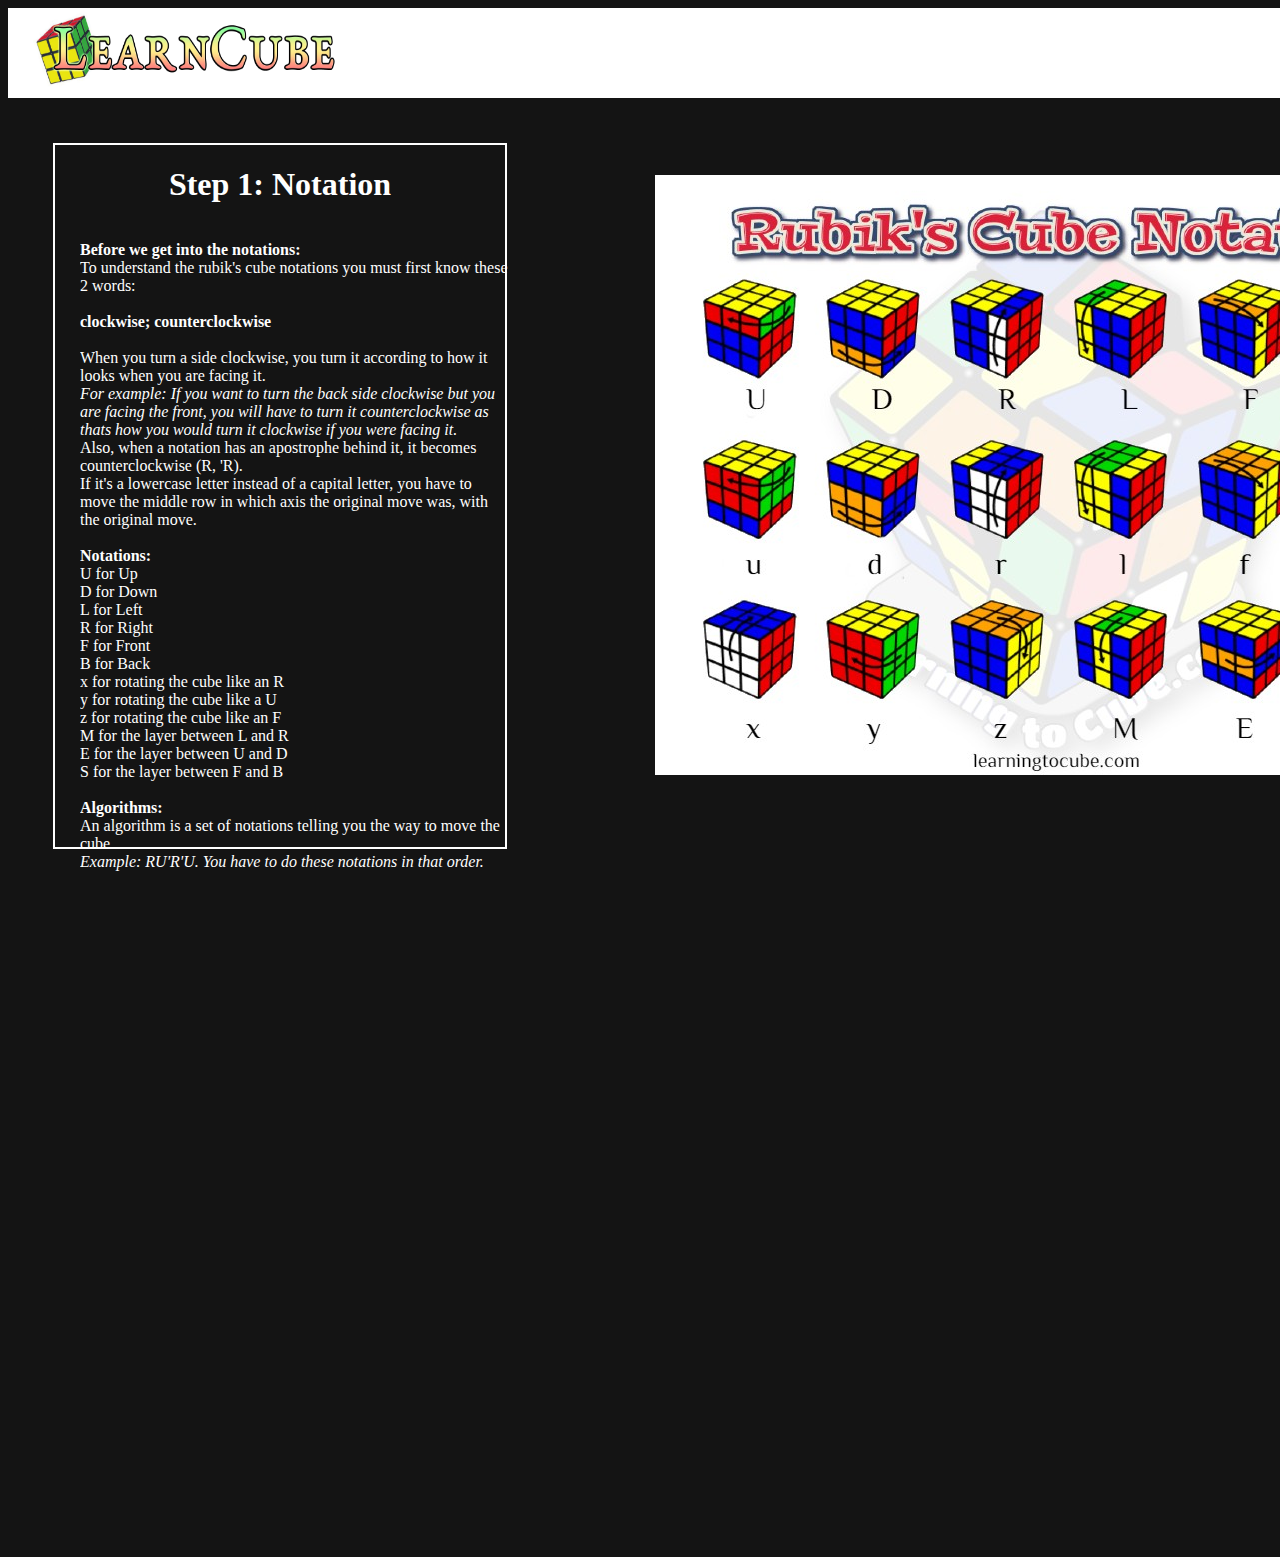
<file: Cube Tutorial/index.html>
<!DOCTYPE html>
<html lang="en">
<head>
    <meta name="viewport" content="width=device-width, initial-scale=1.0">
    <link rel="stylesheet" href="style.css">
    <title></title>
</head>
<body>
    <div id="topbar">
        <img src="Learncube.jpg" alt="Learncube" class="img1">
    </div>
    <div id="instructions" style="display: insline;">
        <h1 class="stepsname">Step 1: Notation</h1>
        <div id="instructions2">
            <p style="color: white;"> <b>Before we get into the notations:</b> <br>
To understand the rubik's cube notations you must first know these 2 words: <br>
                <br>
<b>clockwise; counterclockwise</b><br>
                <br>
When you turn a side clockwise, you turn it according to how it looks when you are facing it.<br>
<i>For example: If you want to turn the back side clockwise but you are facing the front, you will have to turn it counterclockwise as thats
how you would turn it clockwise if you were facing it.<br>
                </i>
Also, when a notation has an apostrophe behind it, it becomes counterclockwise (R, 'R). <br>
If it's a lowercase letter instead of a capital letter, you have to move the middle row in which axis the original
move was, with the original move. <br>
                <br>
<b>Notations:</b><br>
U for Up <br>
D for Down <br>
L for Left <br>
R for Right <br>
F for Front <br>
B for Back <br>
x for rotating the cube like an R <br>
y for rotating the cube like a U <br>
z for rotating the cube like an F <br>
M for the layer between L and R <br>
E for the layer between U and D <br>
S for the layer between F and B<br>
                <br>
<b>Algorithms:</b><br>
An algorithm is a set of notations telling you the way to move the cube.<br>
<i>Example: RU'R'U. You have to do these notations in that order.</i><br>
            </p>
        </div>
        <img src="All-Rubiks-Cube-Notation.jpg" alt="cube" class="cube">
        <a href="cross.html" style="text-decoration: none;"><h1 class="button1">Next step ></h1></a>
    </div>


</body>
</html>
</file>
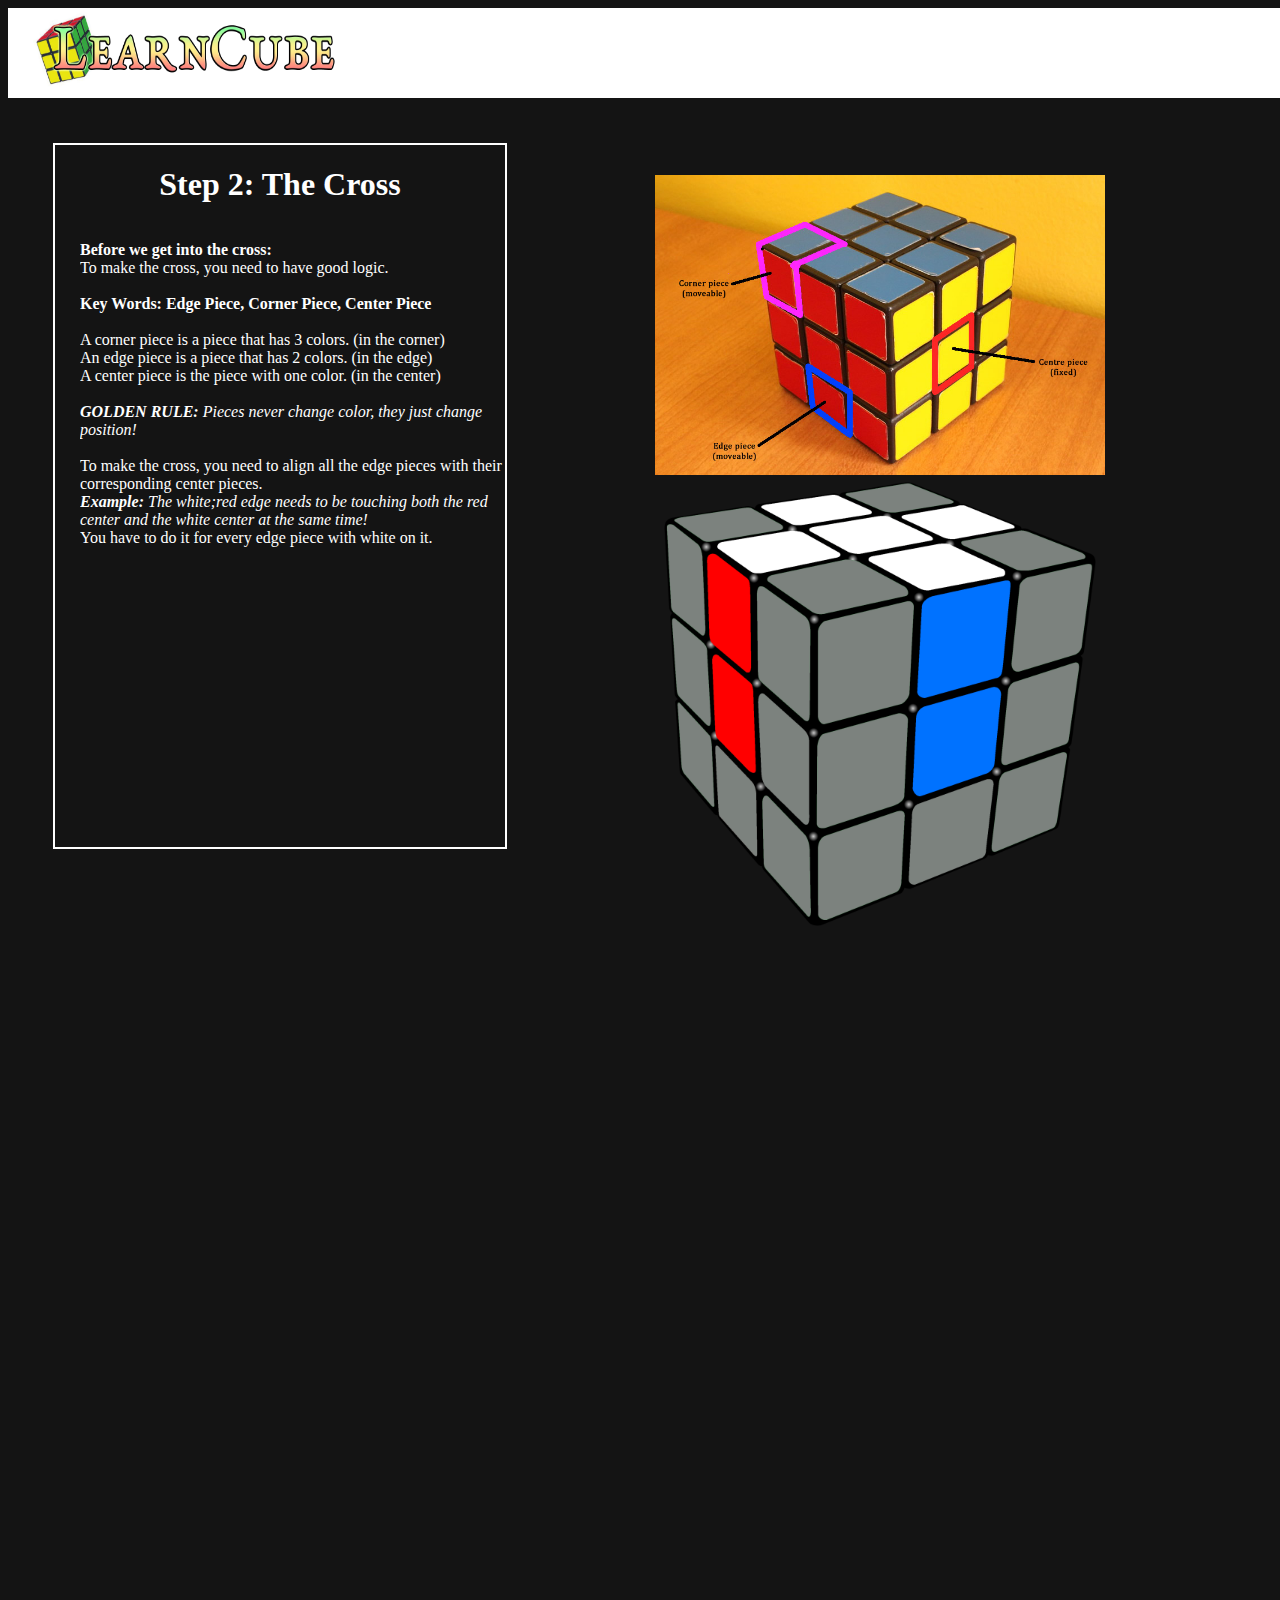
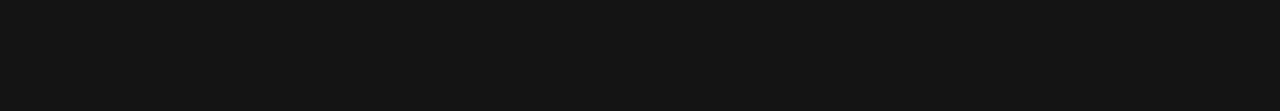
<file: Cube Tutorial/cross.html>
<!DOCTYPE html>
<html lang="en">
<head>
    <link rel="stylesheet" href="style.css">
    <title></title>
</head>
<body>
    <div id="topbar">
        <img src="Learncube.jpg" alt="Learncube" class="img1">
    </div>
    <div id="instructions" style="display: insline;">
        <h1 class="stepsname">Step 2: The Cross</h1>
        <div id="instructions2">
            <p style="color: white;"> <b>Before we get into the cross:</b> <br>
                To make the cross, you need to have good logic.<br>
                <br>
                <b>Key Words: Edge Piece, Corner Piece, Center Piece</b><br>
                <br>
                A corner piece is a piece that has 3 colors. (in the corner)<br>
                An edge piece is a piece that has 2 colors. (in the edge)<br>
                A center piece is the piece with one color. (in the center)<br>
                <br>
                <i><b>GOLDEN RULE:</b> Pieces never change color, they just change position!</i><br>
                <br>
                To make the cross, you need to align all the edge pieces with their corresponding center pieces.<br>
                <i><b>Example:</b> The white;red edge needs to be touching both the red center and the white center at the same time!</i><br>
                You have to do it for every edge piece with white on it.<br>
                <br>
            </p>
        </div>
        <div>
            <img src="Cube Pieces.jpg" alt="cube" class="cube" width="450px" height="300px">
            <img src="Crosscube.png" alt="cube" class="cube" width="450px" height="450px">
        </div>
        <a href="F2L.html" style="text-decoration: none;"><h1 class="button1" style="bottom: 750px;">Next step ></h1></a>
    </div>


</body>
</html>
</file>
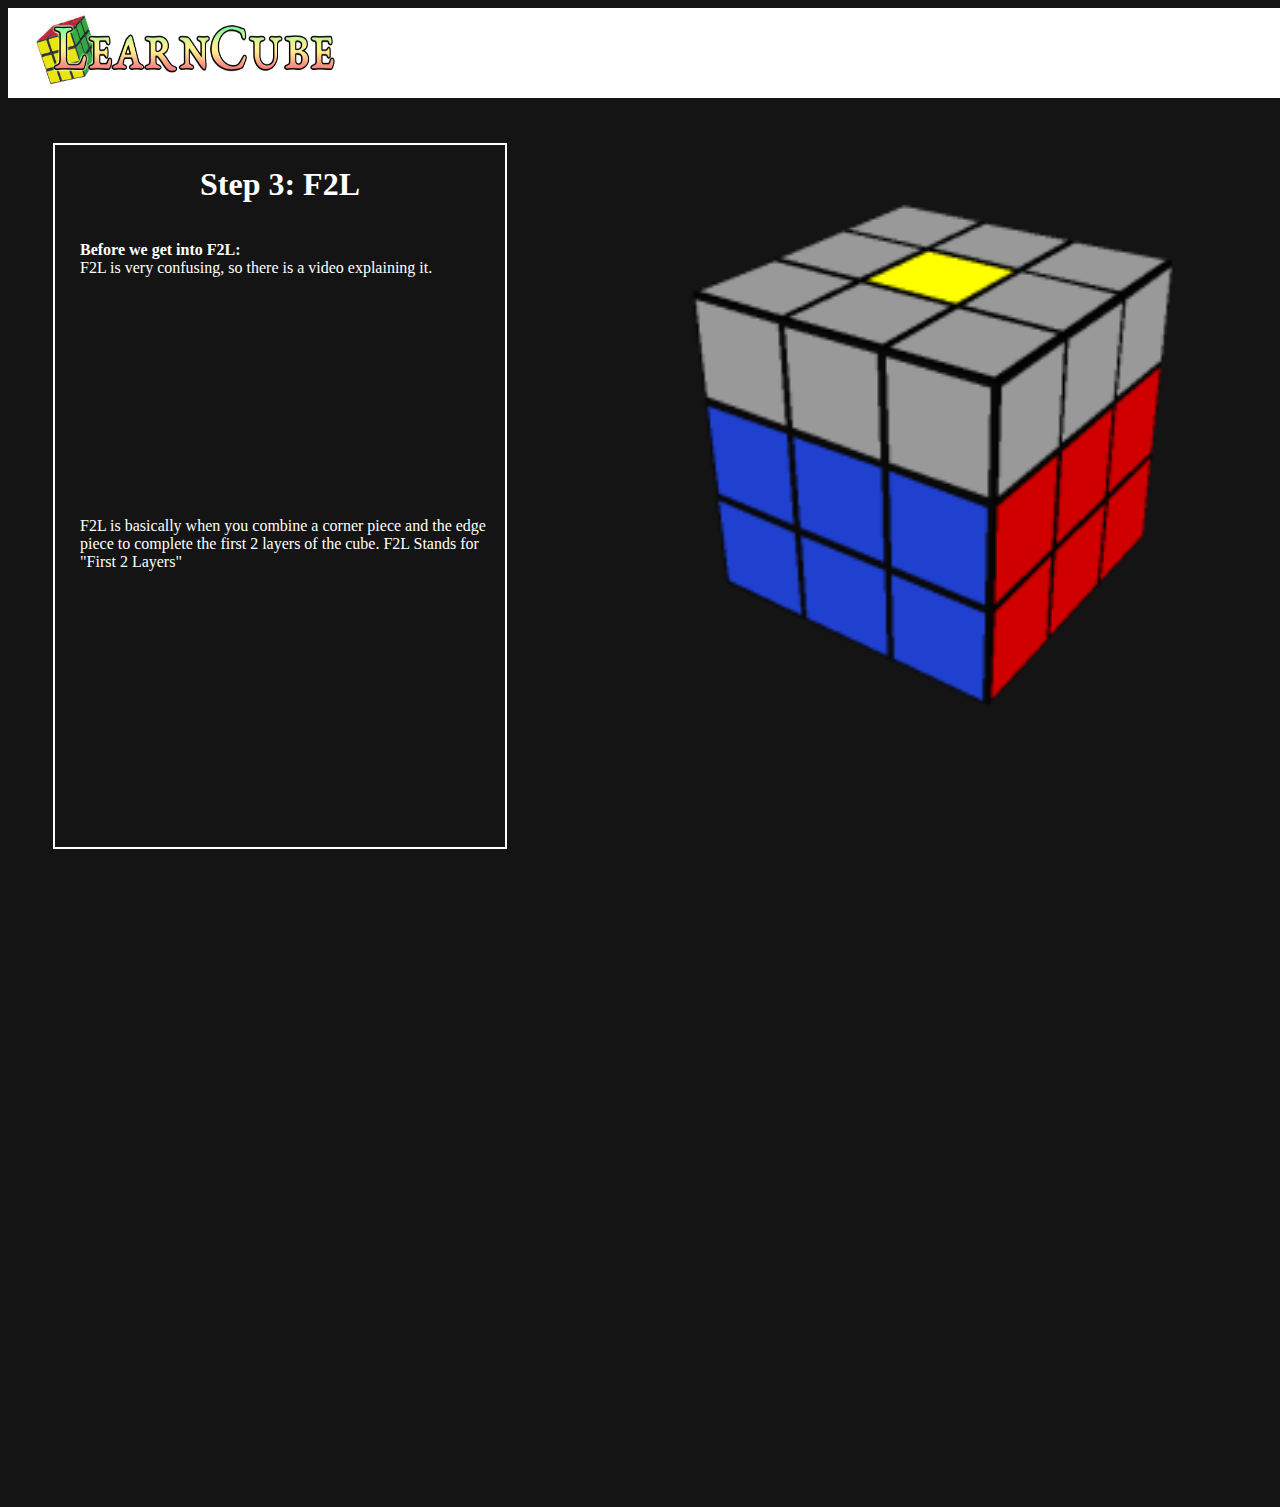
<file: Cube Tutorial/F2L.html>
<!DOCTYPE html>
<html lang="en">
<head>
    <link rel="stylesheet" href="style.css">
    <title></title>
</head>
<body>
    <div id="topbar">
        <img src="Learncube.jpg" alt="Learncube" class="img1">
    </div>
    <div id="instructions" style="display: insline;">
        <h1 class="stepsname">Step 3: F2L</h1>
        <div id="instructions2">
            <p style="color: white;"> <b>Before we get into F2L:</b> <br>
                F2L is very confusing, so there is a video explaining it.<br>
                <br>
                <iframe width="300" height="200" src="https://www.youtube.com/embed/Ar_Zit1VLG0?si=BYcv2sIp2oWRzjkP" title="YouTube video player" frameborder="0" allow="accelerometer; autoplay; clipboard-write; encrypted-media; gyroscope; picture-in-picture; web-share" allowfullscreen></iframe><br  >
                <br>
                F2L is basically when you combine a corner piece and the edge piece to complete the first 2 layers
                of the cube. F2L Stands for "First 2 Layers"<br>
                <br>
            </p>
        </div>
        <img src="f2l.png" alt="cube" class="cube" width="550px" height="550px">
        <a href="ollpll.html" style="text-decoration: none;"><h1 class="button1" style="bottom: 550px;">Next step ></h1></a>
    </div>


</body>
</html>
</file>
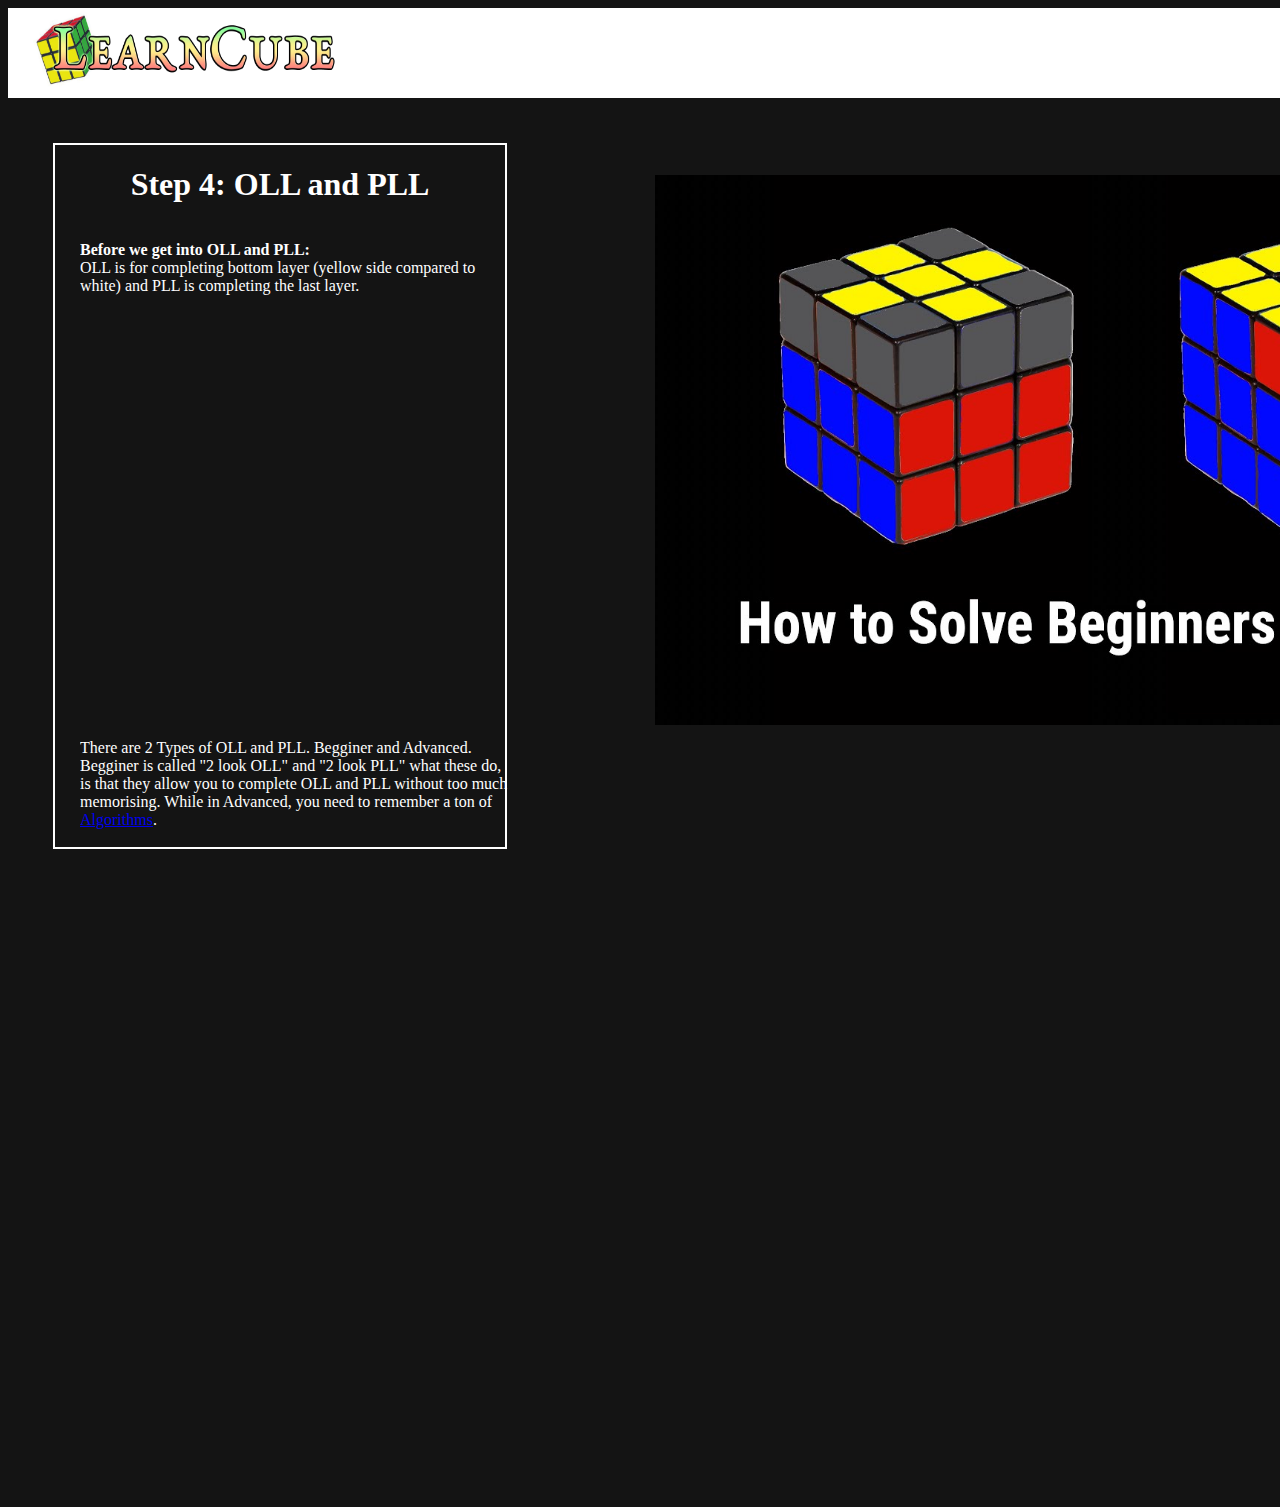
<file: Cube Tutorial/ollpll.html>
<!DOCTYPE html>
<html lang="en">
<head>
    <link rel="stylesheet" href="style.css">
    <title></title>
</head>
<body>
    <div id="topbar">
        <img src="Learncube.jpg" alt="Learncube" class="img1">
    </div>
    <div id="instructions" style="display: insline;">
        <h1 class="stepsname">Step 4: OLL and PLL</h1>
        <div id="instructions2">
            <p style="color: white;"> <b>Before we get into OLL and PLL:</b> <br>
                OLL is for completing bottom layer (yellow side compared to white) and PLL is completing
                the last layer.<br>
                <br>
                <iframe width="300" height="200" src="https://www.youtube.com/embed/GhmYBgLoQQg?si=lBXSJG2ti6WEP2ts" title="YouTube video player" frameborder="0" allow="accelerometer; autoplay; clipboard-write; encrypted-media; gyroscope; picture-in-picture; web-share" allowfullscreen></iframe><br>
                <iframe width="300" height="200" src="https://www.youtube.com/embed/sD_EtpxXiaI?si=hFf_-6r7crGfIoea" title="YouTube video player" frameborder="0" allow="accelerometer; autoplay; clipboard-write; encrypted-media; gyroscope; picture-in-picture; web-share" allowfullscreen></iframe><br>
                <br>
                There are 2 Types of OLL and PLL. Begginer and Advanced. Begginer is called "2 look OLL" and "2 look PLL"
                what these do, is that they allow you to complete OLL and PLL without too much memorising. While in Advanced, you need to remember
                a ton of <a href="notation.html">Algorithms</a>.<br>
                <br>
            </p>
        </div>
        <img src="oll pll.jpg" alt="cube" class="cube" width="950px" height="550px">
        <a href="index.html" style="text-decoration: none;"><h1 class="button1" style="bottom: 550px;">First Step</h1></a>
    </div>


</body>
</html>
</file>
<file: Cube Tutorial/style.css>
#topbar {
    position: fixed;
    width: 100vw;
    background-color: white;
    height: 10vh;
    position: sticky;
    background-color: rgb(255, 255, 255);
    display: flex;
}

body {
    background-color: rgb(20, 20, 20);
    overflow: hidden;
}

.img1 {
    position: relative;
    width: 40vh;
    height: 9.6vh;
}

#instructions {
    position: relative;
    border: rgb(255, 255, 255) 2px solid;
    width: 50vh;
    top: 5vh;
    left: 5vh;
    height: 78vh;
}

.stepsname {
    color: white;
    text-align: center;
}

#instructions2 {
    position: relative;
    width: 445px;
    top: 0px;
    left: 25px;
    height: 650px;
    overflow: auto;
    scrollbar-gutter: stable;
}

.cube {
    position: relative;
    left: 600px;
    bottom: 700px;
}

.button1 {
    position: relative;
    color: rgb(255, 255, 255);
    bottom: 600px;
    left: 1700px;
    background-color: rgb(70, 70, 70);
    font-family: Arial;
    padding: 10px;
}
</file>
